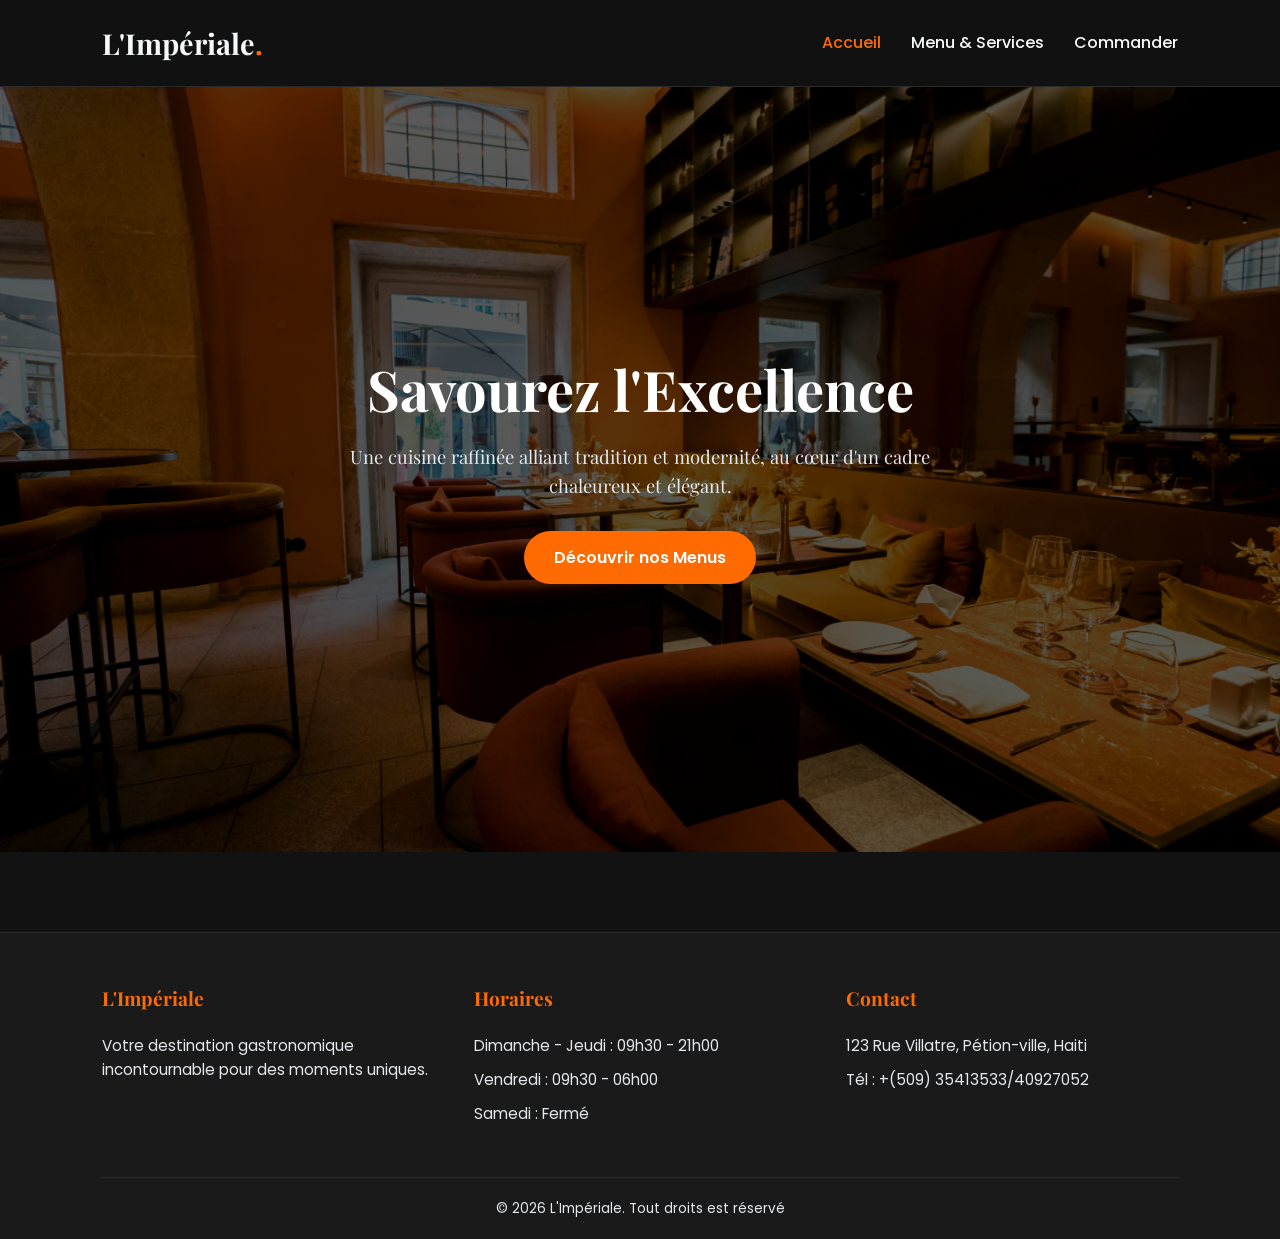
<file: index.html>
<!DOCTYPE html>
<html lang="en">
<head>
    <meta charset="UTF-8">
    <meta name="viewport" content="width=device-width, initial-scale=1.0">
    <title>L'Impériale</title>
    <link rel="stylesheet" href="styles1.css">
        <link href="https://fonts.googleapis.com/css2?family=Playfair+Display:wght@600;700&family=Poppins:wght@300;400;600&display=swap" rel="stylesheet">
</head>
<body>
    <!-- tete de ma page--> 
        <header class="header">
        <a href="index.html" class="logo">L'Impériale<span>.</span></a>
            <!-- BOUTON HAMBURGER -->
    <div class="hamburger" id="hamburger">
        <span></span>
        <span></span>
        <span></span>
    </div>

        <nav>
              <ul class="nav-links" id="nav-links">
                <li><a href="index.html" class="active">Accueil</a></li>
                <li><a href="menu1.html">Menu & Services</a></li>
                <li><a href="contact1.html">Commander</a></li>
            </ul>
        </nav>
        <!-- Section Héroïque avec image de fond -->


    </header>

        <!--Corps de la page-->

     <main>
        <section class="hero-section">
            <div class="hero-content">
            <h1 style="font-family: var(--font-title); font-size: 3.5rem; margin-bottom: 20px;">Savourez l'Excellence</h1>
            <p style="color: var(--text-muted); font-family: var(--font-title); max-width: 600px; margin: 0 auto 30px;">Une cuisine raffinée alliant tradition et modernité, au cœur d'un cadre chaleureux et élégant.</p>
            <a href="menu1.html" class="btn btn-primary">Découvrir nos Menus</a>
            </div>
        </section>
    </main>


        <!--Pied de la page-->

            <footer class="footer">
        <div class="footer-content">
            <div class="footer-col">
                <h3>L'Impériale</h3>
                <p>Votre destination gastronomique incontournable pour des moments uniques.</p>
            </div>
            <div class="footer-col">
                <h3>Horaires</h3>
                <p>Dimanche - Jeudi : 09h30 - 21h00</p>
                <p>Vendredi : 09h30 - 06h00</p>
                <p>Samedi : Fermé</p>
            </div>
            <div class="footer-col">
                <h3>Contact</h3>
                <p>123 Rue Villatre, Pétion-ville, Haiti</p>
                <p>Tél : +(509) 35413533/40927052</p>
            </div>
        </div>
        <div class="footer-bottom">
            <p>&copy; 2026 L'Impériale. Tout droits est réservé</p>
        </div>
    </footer>


   
</body>
</html>
</file>
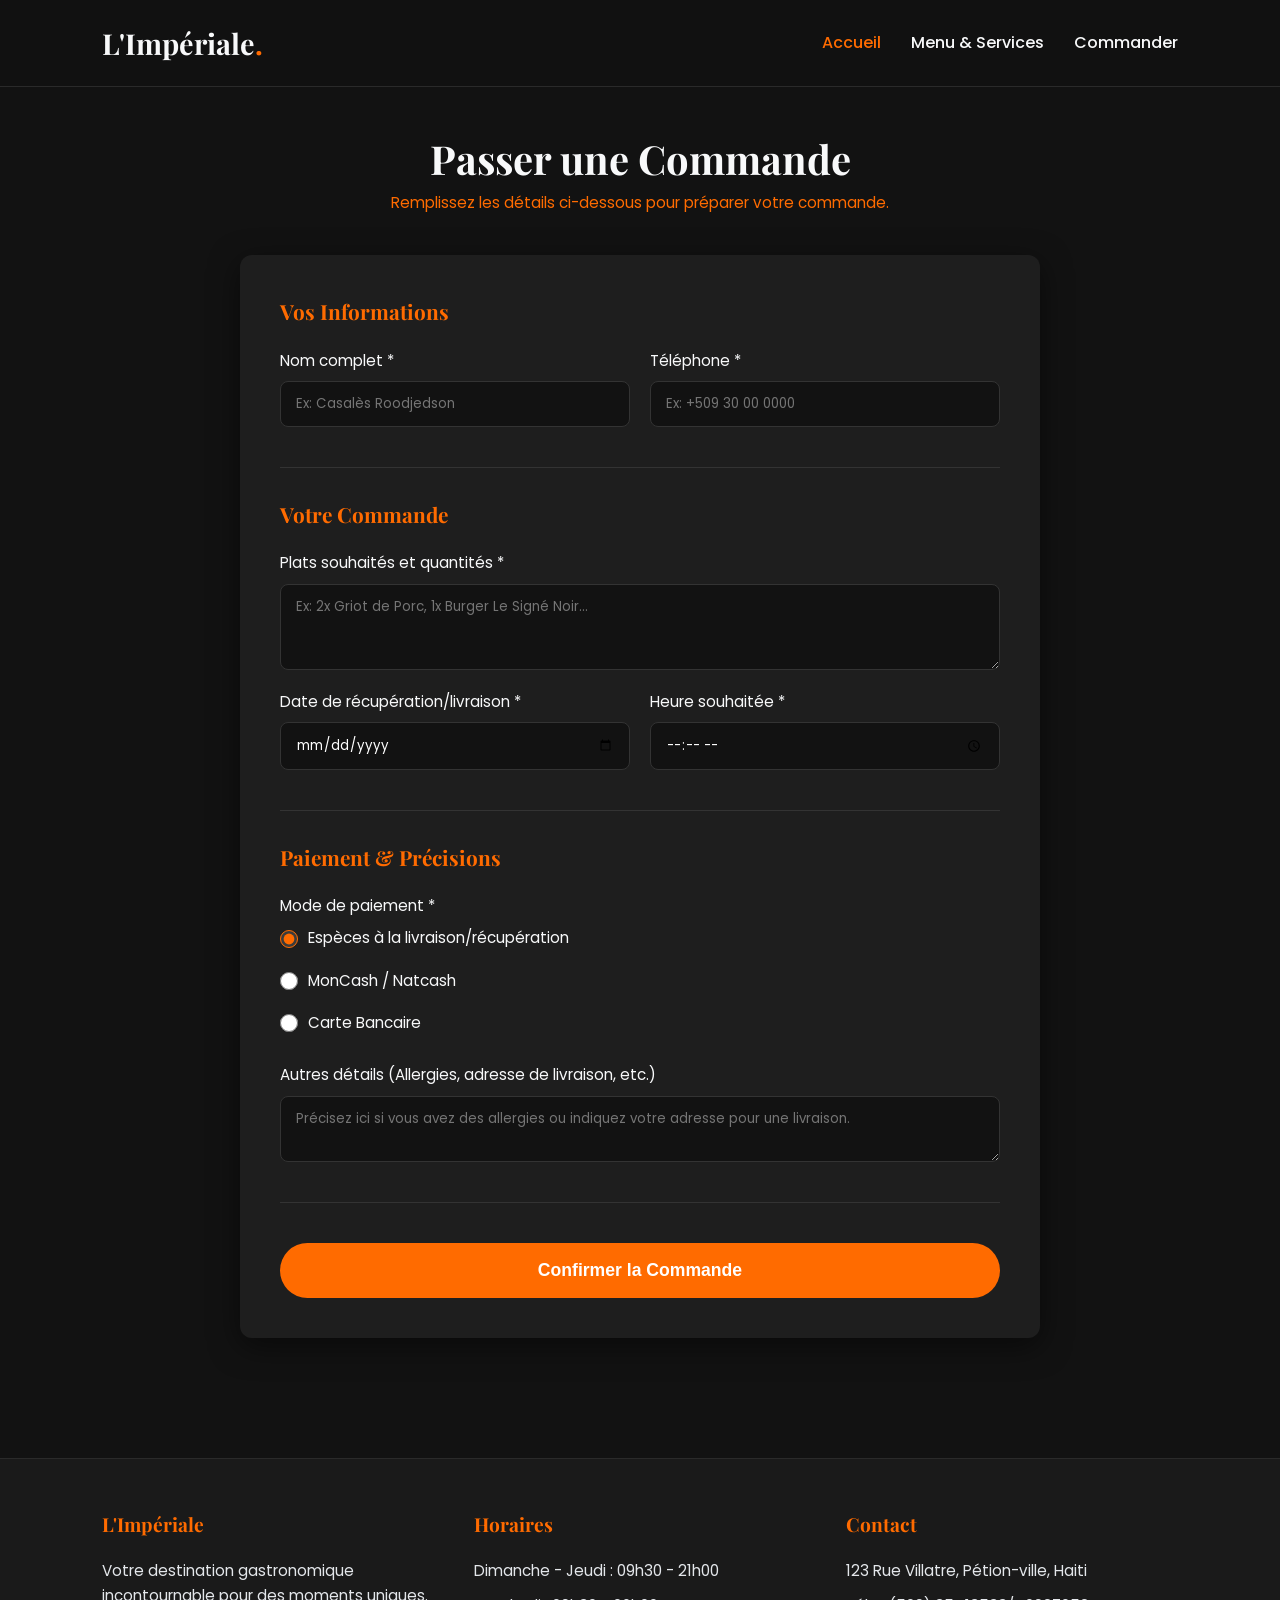
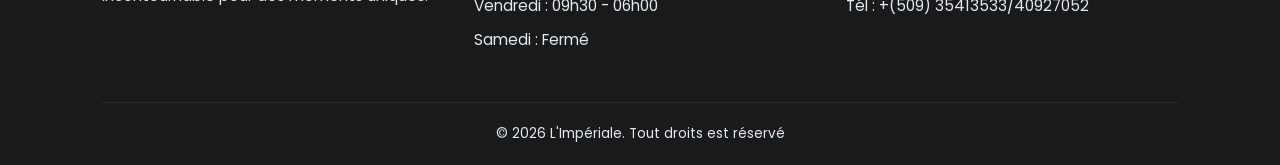
<file: contact1.html>
<!DOCTYPE html>
<html lang="en">
<head>
    <meta charset="UTF-8">
    <meta name="viewport" content="width=device-width, initial-scale=1.0">
    <title>L'Impériale</title>
    <link rel="stylesheet" href="styles1.css">
        <link href="https://fonts.googleapis.com/css2?family=Playfair+Display:wght@600;700&family=Poppins:wght@300;400;600&display=swap" rel="stylesheet">
</head>
<body>
    <!-- tete de ma page--> 
        <header class="header">
        <a href="index.html" class="logo">L'Impériale<span>.</span></a>
            <!-- BOUTON HAMBURGER -->
    <div class="hamburger" id="hamburger">
        <span></span>
        <span></span>
        <span></span>
    </div>

        <nav>
              <ul class="nav-links" id="nav-links">
                <li><a href="index.html" class="active">Accueil</a></li>
                <li><a href="menu1.html">Menu & Services</a></li>
                <li><a href="contact1.html">Commander</a></li>
            </ul>
        </nav>
    </header>
<body>
       
    <!-- FORMULAIRE DE COMMANDE -->
    <main class="container">
        <h1 class="section-title">Passer une Commande</h1>
        <p class="section-subtitle">Remplissez les détails ci-dessous pour préparer votre commande.</p>

        <div class="form-container">
            <form id="order-form">
                
                <!-- Section 1 : Informations Client -->
                <div class="form-section">
                    <h3 class="form-section-title">Vos Informations</h3>
                    <div class="form-grid">
                        <div class="input-group">
                            <label for="nom">Nom complet *</label>
                            <input type="text" id="nom" required placeholder="Ex: Casalès Roodjedson">
                        </div>
                        <div class="input-group">
                            <label for="telephone">Téléphone *</label>
                            <input type="tel" id="telephone" required placeholder="Ex: +509 30 00 0000">
                        </div>
                    </div>
                </div>

                <!-- Section 2 : Détails de la Commande -->
                <div class="form-section">
                    <h3 class="form-section-title">Votre Commande</h3>
                    
                    <div class="input-group">
                        <label for="plats">Plats souhaités et quantités *</label>
                        <textarea id="plats" rows="3" required placeholder="Ex: 2x Griot de Porc, 1x Burger Le Signé Noir..."></textarea>
                    </div>

                    <div class="form-grid">
                        <div class="input-group">
                            <label for="date">Date de récupération/livraison *</label>
                            <input type="date" id="date" required>
                        </div>
                        <div class="input-group">
                            <label for="heure">Heure souhaitée *</label>
                            <input type="time" id="heure" required>
                        </div>
                    </div>
                </div>

                <!-- Section 3 : Paiement & Détails supplémentaires -->
                <div class="form-section">
                    <h3 class="form-section-title">Paiement & Précisions</h3>
                    
                    <div class="input-group">
                        <label>Mode de paiement *</label>
                        <div class="radio-group">
                            <label class="radio-label">
                                <input type="radio" name="paiement" value="especes" checked>
                                Espèces à la livraison/récupération
                            </label>
                            <label class="radio-label">
                                <input type="radio" name="paiement" value="moncash">
                                MonCash / Natcash
                            </label>
                            <label class="radio-label">
                                <input type="radio" name="paiement" value="carte">
                                Carte Bancaire
                            </label>
                        </div>
                    </div>

                    <div class="input-group">
                        <label for="details">Autres détails (Allergies, adresse de livraison, etc.)</label>
                        <textarea id="details" rows="2" placeholder="Précisez ici si vous avez des allergies ou indiquez votre adresse pour une livraison."></textarea>
                    </div>
                </div>

                <button type="submit" class="btn btn-primary submit-btn">Confirmer la Commande</button>
                <div id="form-message" class="hidden-message">Merci ! Votre commande a été bien reçue.</div>
            </form>
        </div>
    </main>


  <footer class="footer">
        <div class="footer-content">
            <div class="footer-col">
                <h3>L'Impériale</h3>
                <p>Votre destination gastronomique incontournable pour des moments uniques.</p>
            </div>
            <div class="footer-col">
                <h3>Horaires</h3>
                <p>Dimanche - Jeudi : 09h30 - 21h00</p>
                <p>Vendredi : 09h30 - 06h00</p>
                <p>Samedi : Fermé</p>
            </div>
            <div class="footer-col">
                <h3>Contact</h3>
                <p>123 Rue Villatre, Pétion-ville, Haiti</p>
                <p>Tél : +(509) 35413533/40927052</p>
            </div>
        </div>
        <div class="footer-bottom">
            <p>&copy; 2026 L'Impériale. Tout droits est réservé</p>
        </div>
    </footer>


   
</body>
</html>
</file>
<file: styles1.css>
/* ==========================================================================
   1. VARIABLES & CONFIGURATION DE BASE
   ========================================================================== */
:root {
  --primary-orange: #ff6b00;
  --primary-hover: #e05d00;
  --bg-dark: #121212;
  --bg-secondary: #1a1a1a;
  --card-bg: #1e1e1e;
  --text-light: #f8f9fa;
  --text-muted: #e4e7eb;
  --font-title: 'Playfair Display', serif;
  --font-body: 'Poppins', sans-serif;
}

* {
  margin: 0;
  padding: 0;
  box-sizing: border-box;
}

body {
  background-color: var(--bg-dark);
  color: var(--text-light);
  font-family: var(--font-body);
  line-height: 1.6;
}

a {
  text-decoration: none;
  color: inherit;
}

ul {
  list-style: none;
}

/* ==========================================================================
   2. EN-TÊTE ET NAVIGATION (Tête de page)
   ========================================================================== */
.header {
  display: flex;
  justify-content: space-between;
  align-items: center;
  padding: 20px 8%;
  background-color: rgba(18, 18, 18, 0.95);
  position: sticky;
  top: 0;
  z-index: 1000;
  border-bottom: 1px solid #2a2a2a;
}

.logo {
  font-family: var(--font-title);
  font-size: 1.8rem;
  font-weight: 700;
}

.logo span {
  color: var(--primary-orange);
}

.nav-links {
  display: flex;
  gap: 30px;
}

.nav-links a {
  font-weight: 500;
  transition: color 0.3s ease;
}

.nav-links a:hover,
.nav-links a.active {
  color: var(--primary-orange);
}

/* ==========================================================================
   3. BOUTONS & EFFETS HOVER
   ========================================================================== */
.btn {
  display: inline-block;
  padding: 12px 28px;
  border-radius: 30px;
  font-weight: 600;
  cursor: pointer;
  transition: all 0.3s ease-in-out;
  border: 2px solid transparent;
  text-align: center;
}

.btn-primary {
  background-color: var(--primary-orange);
  color: #fff;
}

.btn-primary:hover {
  background-color: var(--primary-hover);
  transform: translateY(-3px);
  box-shadow: 0 8px 20px rgba(255, 107, 0, 0.4);
}

.btn-outline {
  border-color: var(--primary-orange);
  color: var(--primary-orange);
  background: transparent;
}

.btn-outline:hover {
  background-color: var(--primary-orange);
  color: #fff;
  transform: translateY(-3px);
}

/* ==========================================================================
   MENU HAMBURGER RESPONSIVE
   ========================================================================== */

/* Masqué par défaut sur PC */
.hamburger {
  display: none;
  margin-left: auto;
  flex-direction: column;
  cursor: pointer;
  gap: 6px;
  background: none;
  border: none;
  padding: 5px;
  z-index: 1100;
}

.hamburger span {
  display: block;
  width: 28px;
  height: 3px;
  background-color: var(--text-light, #f8f9fa);
  border-radius: 2px;
  transition: all 0.3s ease-in-out;
}

/* Animation du hamburger en croix (X) lorsqu'il est actif */
.hamburger.active span:nth-child(1) {
  transform: translateY(9px) rotate(45deg);
  background-color: var(--primary-orange, #ff6b00);
}
.hamburger.active span:nth-child(2) {
  opacity: 0;
}
.hamburger.active span:nth-child(3) {
  transform: translateY(-9px) rotate(-45deg);
  background-color: var(--primary-orange, #ff6b00);
}

/* Adaptation pour les écrans de moins de 768px (Tablettes et Mobiles) */
@media (max-width: 768px) {
  .hamburger {
    display: flex; /* Affiche le bouton sur mobile */
  }

  .nav-links {
    position: absolute;
    top: 100%;
    left: 0;
    width: 100%;
    background-color: rgba(18, 18, 18, 0.98);
    backdrop-filter: blur(12px);
    flex-direction: column;
    align-items: center;
    gap: 25px;
    padding: 0;
    border-bottom: 1px solid #333;
    box-shadow: 0 10px 20px rgba(0,0,0,0.5);
    
    /* Effet replié par défaut */
    max-height: 0;
    overflow: hidden;
    opacity: 0;
    transition: max-height 0.4s ease, opacity 0.3s ease, padding 0.3s ease;
  }

  /* État ouvert du menu mobile */
  .nav-links.active {
    max-height: 300px;
    opacity: 1;
    padding: 30px 0;
  }
}


/* ==========================================================================
   SECTION HÉROÏQUE (AVEC IMAGE DE FOND)
   ========================================================================== */
.hero-section {
  /* Le gradient noir semi-transparent (0.6) se superpose à l'image pour l'assombrir et faire ressortir le texte */
  background-image: linear-gradient(rgba(0, 0, 0, 0.65), rgba(0, 0, 0, 0.65)), url('imaje-fond.jpg');
  
  /* Paramètres pour que l'image s'adapte parfaitement à l'écran */
  background-size: cover;
  background-position: center;
  background-repeat: no-repeat;
  
  /* Dimensions et alignement du contenu */
  height: 85vh; /* Prend 85% de la hauteur de l'écran */
  display: flex;
  align-items: center;
  justify-content: center;
  text-align: center;
  padding: 0 20px;
}

.hero-content {
  max-width: 750px;
}

.hero-content h1 {
  font-family: var(--font-title);
  font-size: 3.5rem;
  font-weight: 700;
  color: #fff;
  margin-bottom: 20px;
  line-height: 1.2;
}

.hero-content p {
  color: #d1d1d1;
  font-size: 1.15rem;
  margin-bottom: 30px;
}

/* Adaptation pour les téléphones mobiles */
@media (max-width: 768px) {
  .hero-section {
    height: 70vh;
  }
  
  .hero-content h1 {
    font-size: 2.3rem;
  }
  
  .hero-content p {
    font-size: 1rem;
  }
}


/* ==========================================================================
   4. CARTES DE PLATS & SERVICES (Grille Responsive)
   ========================================================================== */
.container {
  max-width: 1300px;
  margin: 0 auto;
  padding: 40px 20px;
}

.section-title {
  font-family: var(--font-title);
  font-size: 2.5rem;
  text-align: center;
  color: var(--text-light);
}

.section-subtitle {
  text-align: center;
  color: var(--primary-orange);
  margin-bottom: 40px;
  font-size: 0.95rem;
}

/* ==========================================================================
   GRILLE RESPONSIVE DU MENU (1 col mobile, 2 tablet, 4 PC)
   ========================================================================== */
.menu-grid {
  display: grid;
  gap: 25px;
}

/* 📱 Mobile : 1 carte par ligne */
@media (max-width: 767px) {
  .menu-grid {
    grid-template-columns: 1fr;
  }
}

/* 📑 Tablette : 2 cartes par ligne */
@media (min-width: 768px) and (max-width: 1023px) {
  .menu-grid {
    grid-template-columns: repeat(2, 1fr);
  }
}

/* 💻 PC / Grand Écran : 4 cartes par ligne */
@media (min-width: 1024px) {
  .menu-grid {
    grid-template-columns: repeat(4, 1fr);
  }
}

/* ==========================================================================
   STYLE DES CARTES & DÉTAILS DÉROULANTS
   ========================================================================== */
.card {
  background-color: var(--card-bg);
  border-radius: 12px;
  overflow: hidden;
  border: 2px solid transparent;
  cursor: pointer;
  transition: all 0.3s ease-in-out;
  display: flex;
  flex-direction: column;
  position: relative;
  box-shadow: 0 4px 15px rgba(0, 0, 0, 0.4);
}

/* Effet Hover (survol) */
.card:hover {
  transform: translateY(-5px);
  border-color: rgba(255, 107, 0, 0.4);
  box-shadow: 0 8px 25px rgba(255, 107, 0, 0.25);
}

.card-img {
  height: 180px;
  overflow: hidden;
  position: relative;
}

.card-img img {
  width: 100%;
  height: 100%;
  object-fit: cover;
  transition: transform 0.4s ease;
}

.card:hover .card-img img {
  transform: scale(1.08);
}

.badge {
  position: absolute;
  top: 10px;
  right: 10px;
  background-color: var(--primary-orange);
  color: #fff;
  font-size: 0.75rem;
  font-weight: 600;
  padding: 4px 10px;
  border-radius: 20px;
}

.card-body {
  padding: 20px;
  display: flex;
  flex-direction: column;
  flex-grow: 1;
}

.card-title {
  font-family: var(--font-title);
  font-size: 1.25rem;
  margin-bottom: 8px;
}

.card-summary {
  color: var(--text-muted);
  font-size: 0.88rem;
}

/* --- DÉTAILS CACHÉS PAR DÉFAUT --- */
.card-details {
  max-height: 0;
  opacity: 0;
  overflow: hidden;
  transition: max-height 0.4s ease, opacity 0.3s ease, margin-top 0.3s ease;
  font-size: 0.85rem;
  color: #d1d1d1;
}

.card-details p {
  margin-bottom: 8px;
}

.prep-time {
  display: inline-block;
  color: var(--primary-orange);
  font-weight: 600;
  margin-top: 5px;
}

/* --- ÉTAT DE LA CARTE OUVERTE (EXPANDED) --- */
.card.expanded {
  border-color: var(--primary-orange);
  box-shadow: 0 10px 30px rgba(255, 107, 0, 0.35);
  background-color: #242424; /* Légère accentuation du fond */
}

.card.expanded .card-details {
  max-height: 200px; /* Espace suffisant pour dévoiler le texte */
  opacity: 1;
  margin-top: 15px;
  padding-top: 12px;
  border-top: 1px dashed #3a3a3a;
}

.card-footer {
  display: flex;
  justify-content: space-between;
  align-items: center;
  margin-top: auto;
  padding-top: 15px;
}

.price {
  font-size: 1.15rem;
  font-weight: 700;
  color: var(--primary-orange);
}

.expand-btn {
  font-size: 0.85rem;
  font-weight: 600;
  color: var(--text-muted);
  transition: color 0.3s ease;
}

.card.expanded .expand-btn {
  color: var(--primary-orange);
}


/* ==========================================================================
   5. PIED DE PAGE (Footer - Pied de la page)
   ========================================================================== */
.footer {
  background-color: var(--bg-secondary);
  padding: 50px 8% 20px;
  border-top: 1px solid #2a2a2a;
  margin-top: 80px;
}

.footer-content {
  display: grid;
  grid-template-columns: repeat(auto-fit, minmax(250px, 1fr));
  gap: 40px;
  margin-bottom: 40px;
}

.footer-col h3 {
  font-family: var(--font-title);
  font-size: 1.2rem;
  margin-bottom: 20px;
  color: var(--primary-orange);
}

.footer-col p, .footer-col li {
  color: var(--text-muted);
  margin-bottom: 10px;
  font-size: 0.95rem;
}

.footer-bottom {
  text-align: center;
  padding-top: 20px;
  border-top: 1px solid #2a2a2a;
  color: var(--text-muted);
  font-size: 0.85rem;
}


/* ==========================================================================
   FORMULAIRE DE COMMANDE
   ========================================================================== */
.form-container {
  max-width: 800px;
  margin: 0 auto;
  background-color: var(--card-bg);
  padding: 40px;
  border-radius: 12px;
  box-shadow: 0 8px 30px rgba(0, 0, 0, 0.5);
}

.form-section {
  margin-bottom: 30px;
  padding-bottom: 20px;
  border-bottom: 1px solid #333;
}

.form-section:last-of-type {
  border-bottom: none;
}

.form-section-title {
  font-family: var(--font-title);
  color: var(--primary-orange);
  font-size: 1.3rem;
  margin-bottom: 20px;
}

.form-grid {
  display: grid;
  grid-template-columns: repeat(auto-fit, minmax(250px, 1fr));
  gap: 20px;
}

.input-group {
  margin-bottom: 20px;
  display: flex;
  flex-direction: column;
}

.input-group label {
  margin-bottom: 8px;
  font-size: 0.95rem;
  color: var(--text-light);
}

/* Style des champs de saisie */
.input-group input[type="text"],
.input-group input[type="tel"],
.input-group input[type="date"],
.input-group input[type="time"],
.input-group textarea {
  width: 100%;
  padding: 12px 15px;
  background-color: #121212;
  border: 1px solid #333;
  color: #fff;
  border-radius: 8px;
  font-family: var(--font-body);
  transition: border-color 0.3s ease, box-shadow 0.3s ease;
}

/* Effet Hover et Focus sur les champs */
.input-group input:focus,
.input-group textarea:focus {
  outline: none;
  border-color: var(--primary-orange);
  box-shadow: 0 0 8px rgba(255, 107, 0, 0.3);
}

/* Boutons Radio */
.radio-group {
  display: flex;
  flex-direction: column;
  gap: 10px;
}

.radio-label {
  display: flex;
  align-items: center;
  gap: 10px;
  cursor: pointer;
  color: var(--text-muted);
  font-size: 0.95rem;
}

.radio-label input[type="radio"] {
  accent-color: var(--primary-orange);
  width: 18px;
  height: 18px;
}

/* Bouton de soumission */
.submit-btn {
  width: 100%;
  font-size: 1.1rem;
  padding: 15px;
  margin-top: 10px;
}

/* Message de confirmation caché par défaut */
.hidden-message {
  display: none;
  background-color: rgba(46, 204, 113, 0.2);
  color: #2ecc71;
  text-align: center;
  padding: 15px;
  border-radius: 8px;
  margin-top: 20px;
  font-weight: 600;
  border: 1px solid #2ecc71;
}

/* Responsive pour mobile */
@media (max-width: 600px) {
  .form-container {
    padding: 25px 15px;
  }
}


/* ==========================================================================
   MODALE STYLE GLASSMORPHISM (Image 3)
   ========================================================================== */
.modal-overlay {
  position: fixed;
  top: 0;
  left: 0;
  width: 100vw;
  height: 100vh;
  background-color: rgba(0, 0, 0, 0.75);
  backdrop-filter: blur(8px);
  display: flex;
  justify-content: center;
  align-items: center;
  z-index: 2000;
  opacity: 0;
  pointer-events: none;
  transition: opacity 0.3s ease;
}

.modal-overlay.active {
  opacity: 1;
  pointer-events: auto;
}

.modal-container {
  width: 100%;
  max-width: 420px;
  max-height: 90vh;
  overflow-y: auto;
  position: relative;
  border-radius: 28px;
  background-color: #121212;
  box-shadow: 0 20px 50px rgba(0, 0, 0, 0.8);
}

/* Cache la barre de défilement */
.modal-container::-webkit-scrollbar {
  display: none;
}

/* Image principale en haut */
.modal-hero {
  position: relative;
  height: 280px;
  width: 100%;
}

.modal-hero img {
  width: 100%;
  height: 100%;
  object-fit: cover;
}

/* Boutons Retour et Cœur sur l'image */
.modal-btn-back,
.modal-btn-fav {
  position: absolute;
  top: 15px;
  width: 40px;
  height: 40px;
  border-radius: 50%;
  border: none;
  background: rgba(255, 255, 255, 0.2);
  backdrop-filter: blur(10px);
  color: #fff;
  font-size: 1.2rem;
  cursor: pointer;
  display: flex;
  align-items: center;
  justify-content: center;
  z-index: 10;
  transition: transform 0.2s ease;
}

.modal-btn-back { left: 15px; font-size: 1.8rem; }
.modal-btn-fav { right: 15px; }

.modal-btn-back:hover,
.modal-btn-fav:hover {
  transform: scale(1.1);
  background: rgba(255, 255, 255, 0.3);
}

/* Carte translucide (Glassmorphism) */
.modal-glass-card {
  margin-top: -40px;
  position: relative;
  background: rgba(30, 30, 30, 0.75);
  backdrop-filter: blur(20px);
  border: 1px solid rgba(255, 255, 255, 0.1);
  border-radius: 24px;
  padding: 24px;
  color: #fff;
}

.modal-header-tag {
  margin-bottom: 10px;
}

.modal-title {
  font-family: var(--font-title, serif);
  font-size: 1.5rem;
  font-weight: 700;
  margin-bottom: 10px;
}

.modal-meta-row {
  display: flex;
  justify-content: space-between;
  align-items: center;
  margin-bottom: 12px;
}

.modal-rating {
  font-size: 0.9rem;
  color: #a0a0a0;
}

.modal-price {
  font-size: 1.3rem;
  font-weight: 700;
  color: var(--primary-orange, #ff6b00);
}

.modal-desc {
  font-size: 0.88rem;
  color: #b0b0b0;
  line-height: 1.5;
}

.modal-divider {
  border: none;
  border-top: 1px solid rgba(255, 255, 255, 0.1);
  margin: 20px 0;
}

/* Section Personnalisation */
.customize-section h3 {
  font-size: 1.05rem;
  margin-bottom: 15px;
}

.option-row {
  display: flex;
  justify-content: space-between;
  align-items: center;
  margin-bottom: 18px;
  font-size: 0.9rem;
}

.size-selector {
  display: flex;
  gap: 8px;
  background-color: #1a1a1a;
  padding: 4px;
  border-radius: 20px;
}

.size-btn {
  background: transparent;
  border: none;
  color: #a0a0a0;
  padding: 6px 14px;
  border-radius: 16px;
  font-size: 0.8rem;
  cursor: pointer;
  transition: all 0.3s ease;
}

.size-btn.active {
  background-color: var(--primary-orange, #ff6b00);
  color: #fff;
  font-weight: 600;
}

/* Interrupteurs (Toggle Switches) */
.toggle-row {
  display: flex;
  justify-content: space-between;
  align-items: center;
  margin-bottom: 15px;
  font-size: 0.9rem;
  color: #e0e0e0;
}

.switch {
  position: relative;
  display: inline-block;
  width: 44px;
  height: 24px;
}

.switch input {
  opacity: 0;
  width: 0;
  height: 0;
}

.slider {
  position: absolute;
  cursor: pointer;
  top: 0; left: 0; right: 0; bottom: 0;
  background-color: #333;
  transition: .3s;
  border-radius: 24px;
}

.slider:before {
  position: absolute;
  content: "";
  height: 18px;
  width: 18px;
  left: 3px;
  bottom: 3px;
  background-color: white;
  transition: .3s;
  border-radius: 50%;
}

input:checked + .slider {
  background-color: var(--primary-orange, #ff6b00);
}

input:checked + .slider:before {
  transform: translateX(20px);
}

.modal-add-btn {
  width: 100%;
  margin-top: 15px;
  padding: 14px;
  border-radius: 30px;
}
</file>
